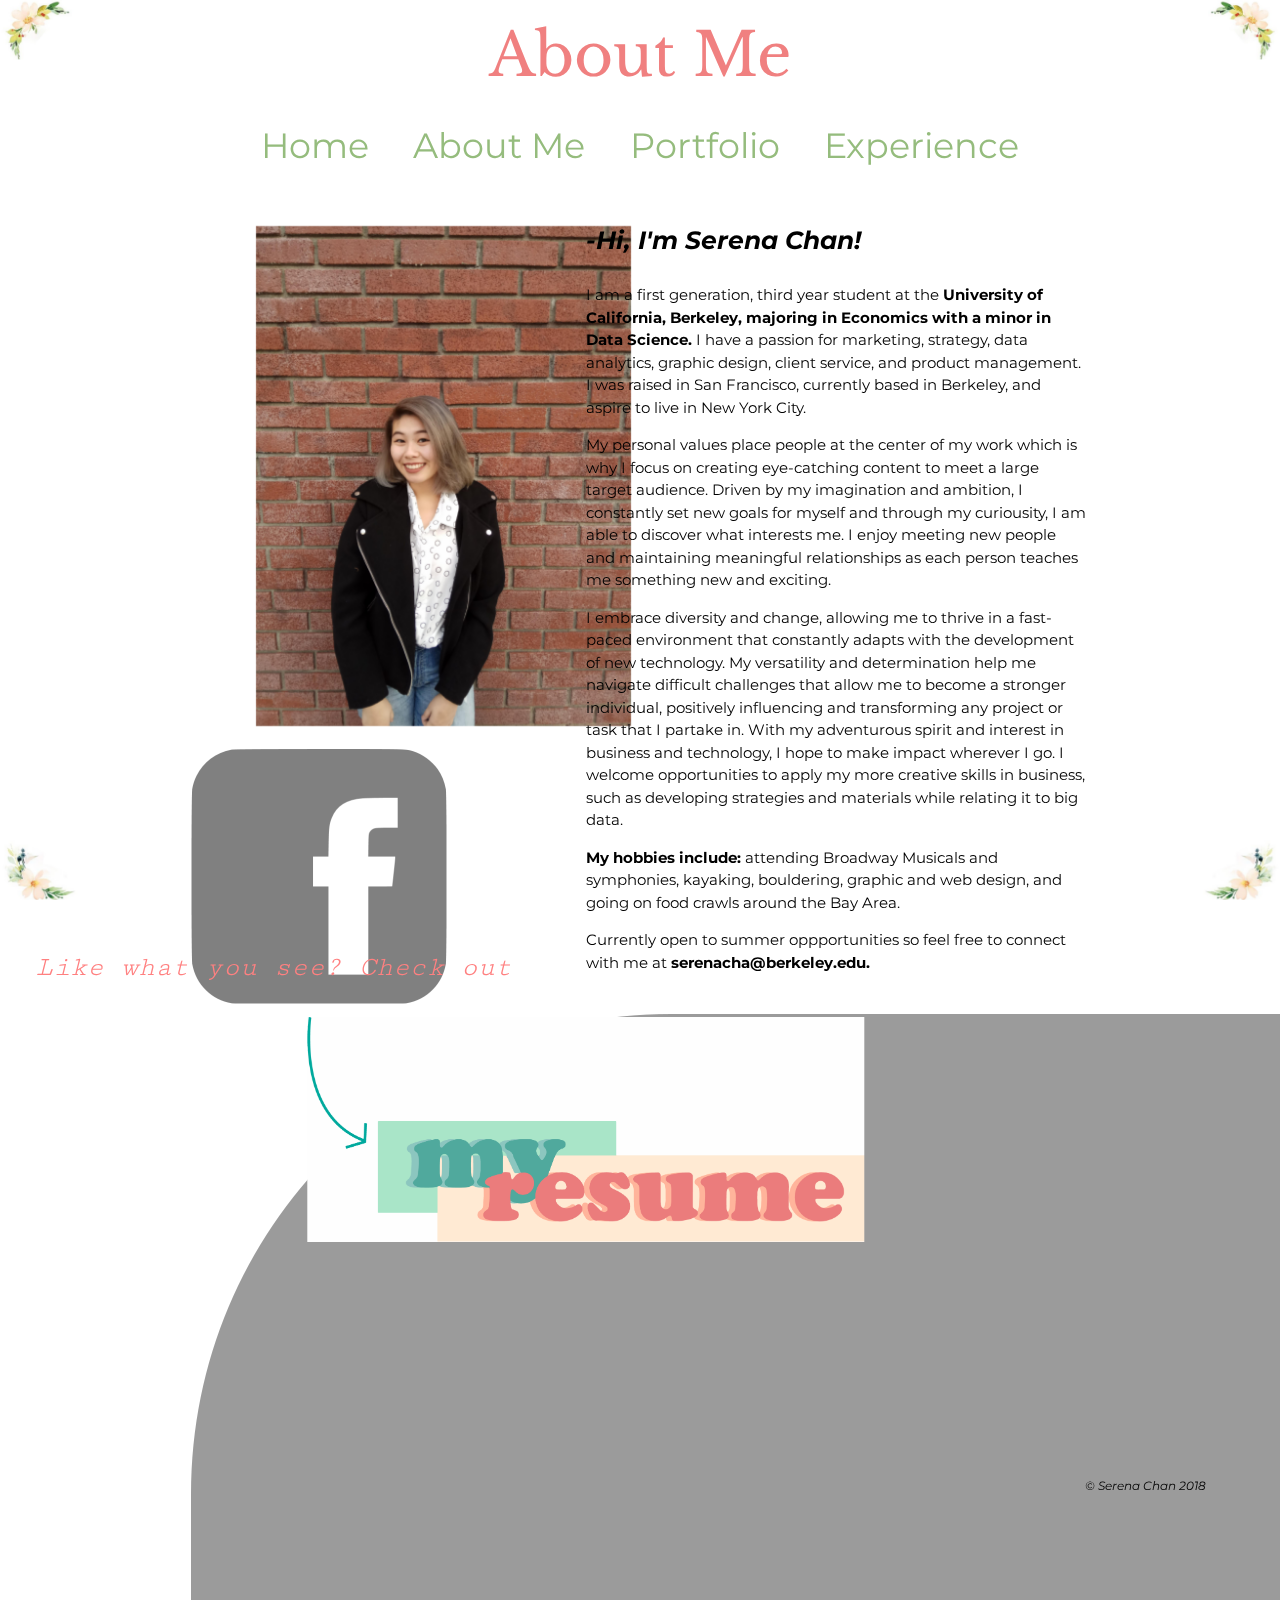
<file: AboutMe.html>
<html>
<head>
<title>About Me</title>
<meta charset="UTF-8">
<meta name="viewport" content="width=device-width, initial-scale=1">
<link rel="stylesheet" href="https://www.w3schools.com/w3css/4/w3.css">
<link rel="icon" href="assets/img/logo.1.png">
<link rel="stylesheet" type="text/css" href="assets/css/AboutMe.css">
<link href="https://fonts.googleapis.com/css?family=Cutive+Mono" rel="stylesheet">
<link href="https://fonts.googleapis.com/css?family=Libre+Baskerville:400i|Montserrat:300" rel="stylesheet">


<style>
	@media (min-width:500px) {
		#border, #header, #navbar,#content {
			width:100%;
		}
	}
</style>
<body>
	<div id= "border">
		<img class="bordertop" src="assets/img/bordertop.jpg">
		<img class="bordertop-left" src="assets/img/bordertop-left.jpg">
		<img class="borderbottom-left" src="assets/img/borderbottom-left.jpg">
		<img class="borderbottom-right" src="assets/img/borderbottom-right.jpg">
	</div>





	<div id="header">
		<div class="AboutMe">About Me</div>
	
		<div id="navbar">
				<a href="index.html" class= "nav home"> Home</a>
				<a href="AboutMe.html" class="nav about"> About Me </a>
				<a href="Portfolio.html" class= "nav interests"> Portfolio </a>
				<a href="Experience.html" class= "nav portfolio">Experience</a>
		</div>
	</div>




	
	<div id="content">
			<img class="photo" src="assets/img/brickwall.jpg">
		<div id="info">
			<div id="contactbar">
				<a href="https://www.facebook.com/profile.php?id=100000731049647">
					<img class="icon facebook" src="assets/img/facebook.png">
				</a>
				<a href="mailto:serenacha@berkeley.edu">
					<img class="icon email" src="assets/img/Email.png">
				</a>
				<a href="https://www.instagram.com/serenak.chan/?hl=en">
					<img class="icon instagram" src="assets/img/instagram.png">
				</a>
				<a href="https://www.linkedin.com/in/serenakchan/">
					<img class="icon linkedin" src="assets/img/linkedin.png">
				</a>
			</div>
		
			<div class="bio"> <p class='serena'><i> -Hi, I'm Serena Chan!</i></p>

			  <p>I am a first generation, third year student at the <b>University of California, Berkeley, majoring in Economics with a minor in Data Science.</b> I have a passion for marketing, strategy, data analytics, graphic design, client service, and product management. I was raised in San Francisco, currently based in Berkeley, and aspire to live in New York City.</p> 

			<p> My personal values place people at the center of my work which is why I focus on creating eye-catching content to meet a large target audience. Driven by my imagination and ambition, I constantly set new goals for myself and through my curiousity, I am able to discover what interests me. I enjoy meeting new people and maintaining meaningful relationships as each person teaches me something new and exciting.</p>

			<p>I embrace diversity and change, allowing me to thrive in a fast-paced environment that constantly adapts with the development of new technology. My versatility and determination help me navigate difficult challenges that allow me to become a stronger individual, positively influencing and transforming any project or task that I partake in. With my adventurous spirit and interest in business and technology, I hope to make impact wherever I go. I welcome opportunities to apply my more creative skills in business, such as developing strategies and materials while relating it to big data.</p>

			<p><b>My hobbies include:</b> attending Broadway Musicals and symphonies, kayaking, bouldering, graphic and web design, and going on food crawls around the Bay Area. </p>

			<p> Currently open to summer oppportunities so feel free to connect with me at <b>serenacha@berkeley.edu.</b></p>
			 <div id="Resume">
            <p class="blurb"> <i>Like what you see? Check out<i></p>
            <a href="assets/img/resume.pdf">
             <img class="resume-icon" src="assets/img/resume.png">
            </a>
        	</div>
			<div id='caption'> © Serena Chan 2018</div>

	<!-- 		Hello! My name is Serena and I am a second-year at UC Berkeley studying Economics and Business. I am interested in graphic and product design, UI/UX, web designing, data analytics, and marketing. My interests outside of academics include swimming, fashion/style, traveling around my home city San Francisco, and trying all the best restaurants in the Bay Area.</p>
			<p> I am currently a survey coordinator at the Center for the Built Enviornment where I create surveys and analyze the data results to create a final report. In addition, I am also a part of the marketing committee in Ascend where I focus on developing strategies to promote Ascend as a premier finance and accounting organization. During my free time, I volunteer at the Berkeley Food Pantry and I am a student researcher at the Berkeley Food Institue where we are working on developing a list of vendors that have affordable and sustainable food options for low-income families. We are currently working on developing a navigable map locating the sustainable vendors and other resources available to the community.</p> -->
	</div>


</body>
<script type="text/javascript" src="https://code.jquery.com/jquery-1.11.0.min.js"></script>
</html>
</file>
<file: assets/css/AboutMe.css>
/*@media (min-width:500px) {*/
body, html {
margin: 0px;
height: 138%;
width: 100%;
background: white;
position: static;
max-width: 100%;
overflow-x: hidden;
} 
/*}*/
a{
	text-decoration: none;
}

.bordertop{
	height:60px;
	width:auto;
	right:0px;
	position:fixed;
	
}
.bordertop-left{
	height:60px;
	width:auto;
	left:0px;
	position:fixed;
	
}
.borderbottom-left{
	height:60px;
	width:auto;
	left:0px;
	bottom:0px;
	position:fixed;
	
}
.borderbottom-right{
	height:60px;
	width:auto;
	right:0px;
	bottom:0px;
	position:fixed;
	
}
.AboutMe{
	position: relative;
	text-align:center;
	top:10px;
	font-size: 60px;
	font-family: 'Libre Baskerville', serif;
	color:#F08080;

}

#navbar{
	
	position: relative;
	margin: auto;
	top:30px;
    width: 50%;
   text-align: center;
}
.nav{
	display:inline-block;
	padding:0px 20px;
	text-align: center;
	color:#95BC7D;
	font-size: 35px;
	font-family: 'Montserrat', sans-serif;
}

.nav:hover{
	opacity:1;
	color:#66CDAA;
	cursor:pointer;
}
.nav:active{
	transform: scale(1.2);
	transition:.05s;
}



/*CONTENT AREA*/
#content{
	position:relative;
	height:80%;
	width:90%;
	/*border-style:solid;
	border-color:black;*/
	float:right;
	top:50px;
}
.photo{
	width:auto;
	height:500px;
	top:33px;
	float:center;
	left:20%;
	position:relative;
}
#info{
	position:relative;
	height:600px;
	width:400px;
	float:right;
	right:23%;

}
.bio{
  padding: 1% 0 9% 0;;
  position: relative;
  width: 125%;
  font-family: 'Montserrat', sans-serif;


}
.serena{
	font-weight:bold;
	position: relative;
	font-size: 25px;
}
/*.bio{
	position:relative;
	width:600px;
	height:auto;
	float:center;
	right:15%;
	top:3%;
	font-size:20px;
	font-family: 'Handlee', cursive;
	color:#787878;
}*/
#contactbar{
	position: absolute;
	display: inline-block;
	left:-400px;
	top:550px;
	width:350px;
	float:right;
}

.icon:hover{
	cursor: pointer;
}

.icon:active{
	transform:scale(1.2);
}
.facebook{
	position:relative;
	height:8%;
	width:auto;
	margin:5px;
}
.instagram{
	position:relative;
	height:8%;
	width:auto;
	margin:5px;

}

.email{
	position: relative;
	height:8%;
	width:auto;
	margin:5px;
}
.linkedin{
	position: relative;
	height:8%;
	width:auto;
	margin:5px;
}
#caption{
	bottom: -15%;
	left:112%;
	font-size: 12px;
	transform:translate(-50%, -50%);
	position:absolute;
	text-align:center;
	width:70%;
	font-family: 'Montserrat', sans-serif;
}
#Resume{
	position:relative;
	top:-55px;
}
.resume-icon{
	position: relative;
	height:225px;
	width:auto;
	left: 0%;
  	transform: translate(-50%, 0%);
}
.resume-icon:hover{
	cursor: pointer;
	opacity: 0.7;
}
.blurb{
	position:relative;
	font-size:28px;
	left:-110%;
	width: auto;
	font-family: 'Cutive Mono', monospace;
	color:#ff8080;
}
.logo{
	height:350px;
	width:auto;
}
</file>
